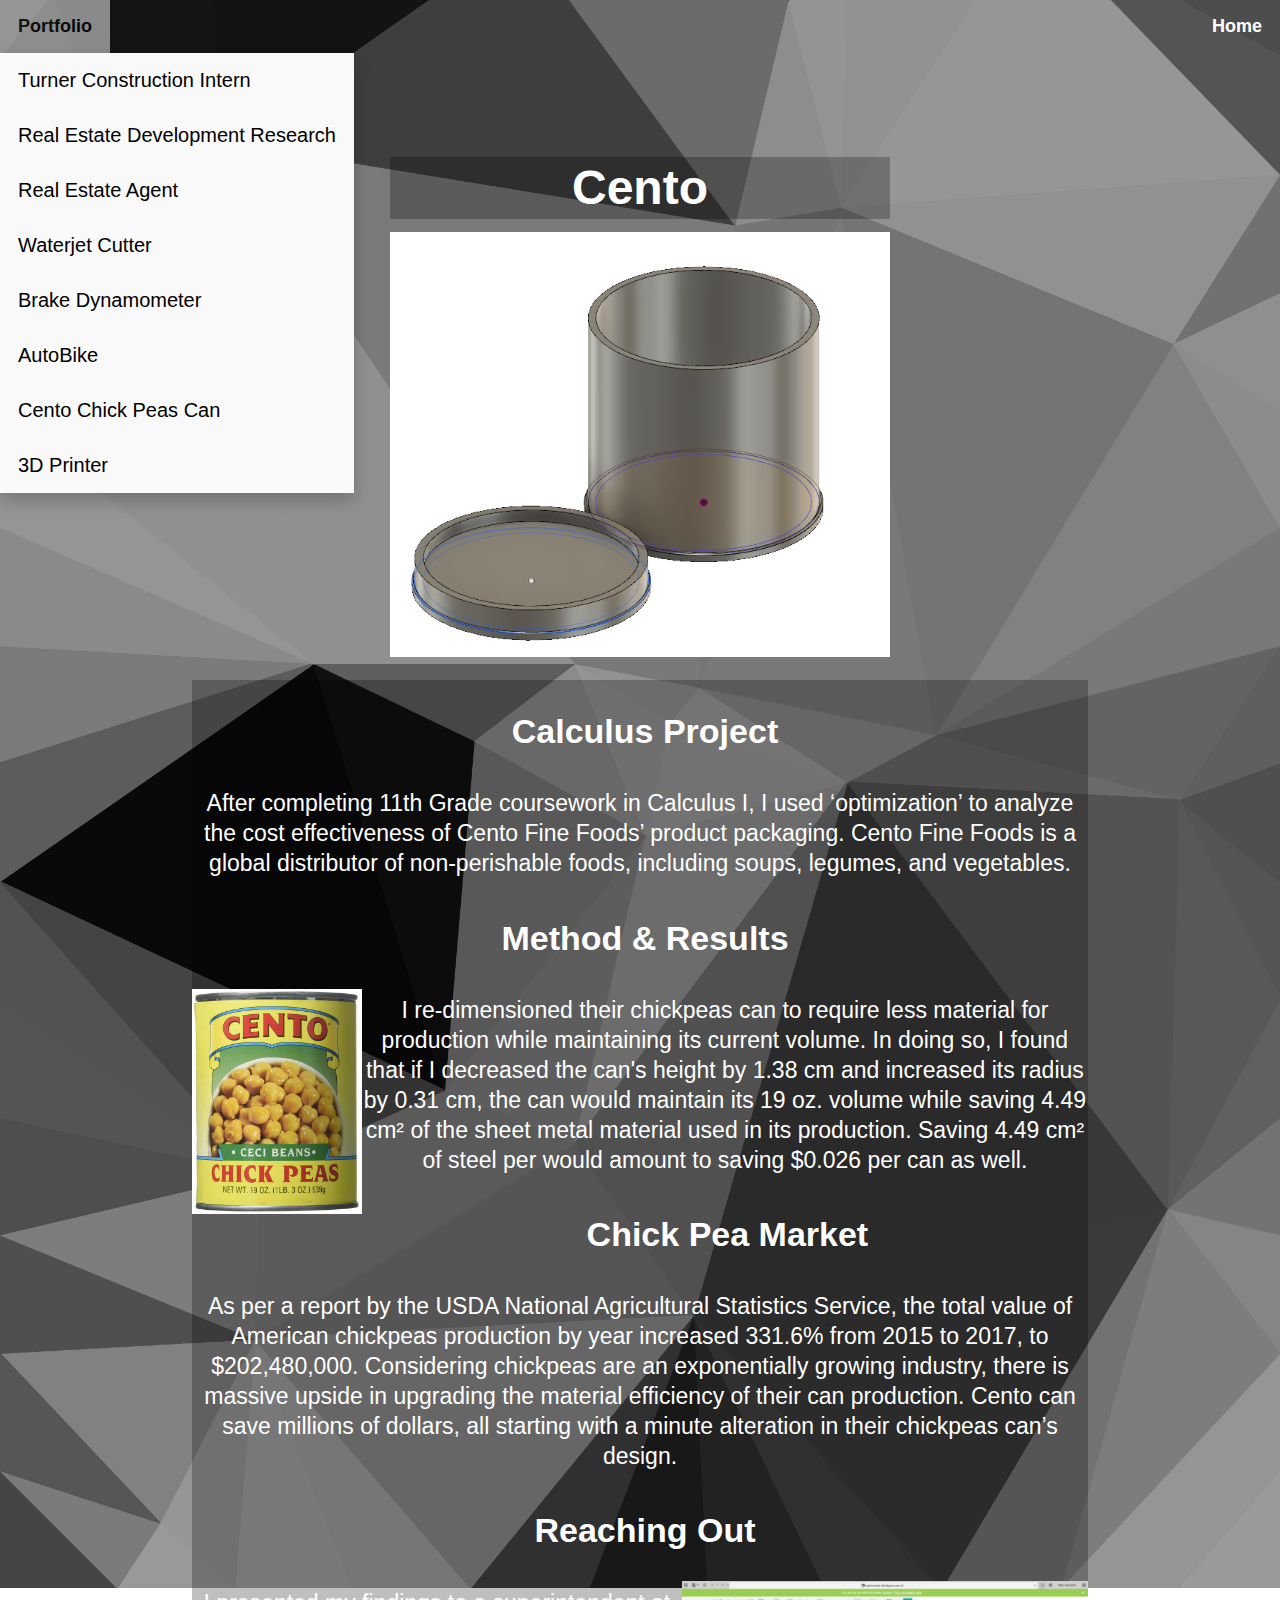
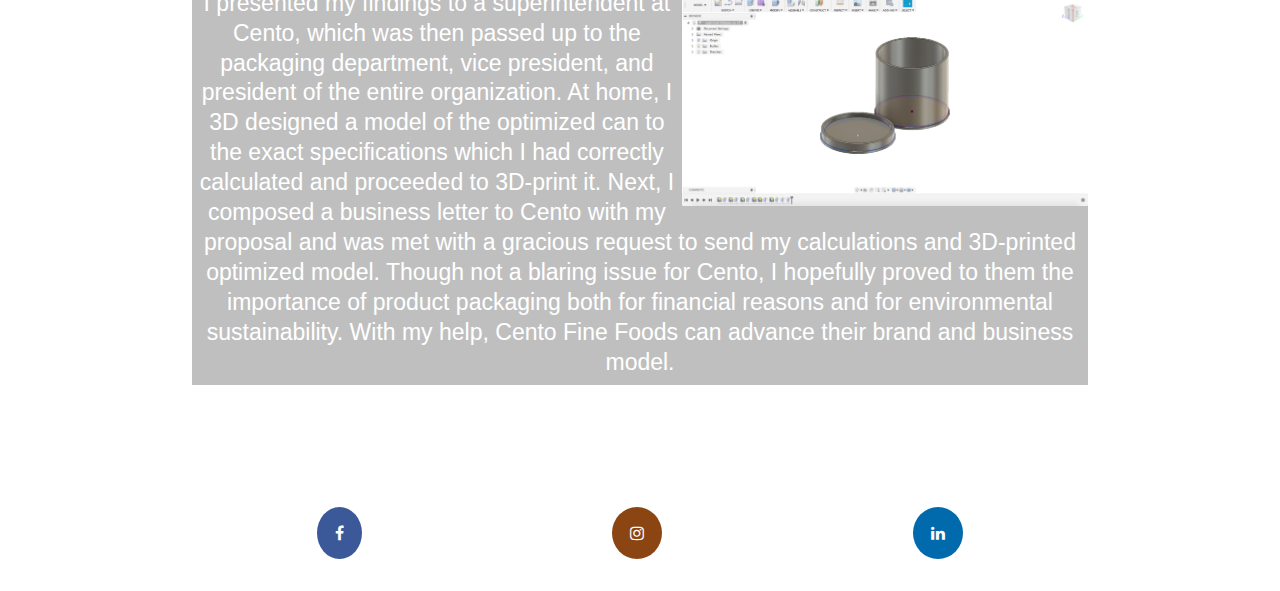
<file: html/cento.html>
<!DOCTYPE html>
<html>

    <head>
        <title>Max Horowitz</title>
        <link href="../css/style.css" rel="stylesheet" type="text/css">
        <link href="https://cdnjs.cloudflare.com/ajax/libs/font-awesome/4.7.0/css/font-awesome.min.css" rel="stylesheet">
    </head>
    <body class="parallax">
            
        <div class="navbar">
            <div class="dropdown">
                <button class="dropbtn"><b>Portfolio</b></button>
                <div class="dropdown-content">
                    <a href="../html/turner.html">Turner Construction Intern</a>
                    <a href="../html/longbeachRED.html">Real Estate Development Research</a>
                    <a href="../html/realEstate.html">Real Estate Agent</a>
                    <a href="../html/waterjetCutter.html">Waterjet Cutter</a>
                    <a href="../html/cooper.html">Brake Dynamometer</a>
                    <a href="../html/autobike.html">AutoBike</a>
                    <a href="../html/cento.html">Cento Chick Peas Can</a>
                    <a href="../html/threeDPrinter.html">3D Printer</a>
                </div>
            </div>
            <div class="home">
                <a href="../index.html" type="text/html"><b>Home</b></a>
            </div>
        </div>

        <div class="heading">
            <p><b>Cento</b></p>
            <img src="../images/centoMain.png" alt="Cento Fine Foods">
        </div>

        <div class="info">
            <h1><b>Calculus Project</b></h1>
            <p>After completing 11th Grade coursework in Calculus I, I used ‘optimization’ to analyze the cost effectiveness of Cento Fine Foods’ product packaging. Cento Fine Foods is a global distributor of non-perishable foods, including soups, legumes, and vegetables.</p>
            <h1><b>Method & Results</b></h1>
            <div class="floatL"><img src="../images/centoChickPeas.jpg"></div>
            <p>I re-dimensioned their chickpeas can to require less material for production while maintaining its current volume. In doing so, I found that if I decreased the can's height by 1.38 cm and increased its radius by 0.31 cm, the can would maintain its 19 oz. volume while saving 4.49 cm² of the sheet metal material used in its production. Saving 4.49 cm² of steel per would amount to saving $0.026 per can as well.</p>
            <h1><b>Chick Pea Market</b></h1>
            <p>As per a report by the USDA National Agricultural Statistics Service, the total value of American chickpeas production by year increased 331.6% from 2015 to 2017, to $202,480,000. Considering chickpeas are an exponentially growing industry, there is massive upside in upgrading the material efficiency of their can production. Cento can save millions of dollars, all starting with a minute alteration in their chickpeas can’s design.</p>
            <h1><b>Reaching Out</b></h1>
            <div class="floatR"><img src="../images/centoDescription.png"></div>
            <p>I presented my findings to a superintendent at Cento, which was then passed up to the packaging department, vice president, and president of the entire organization. At home, I 3D designed a model of the optimized can to the exact specifications which I had correctly calculated and proceeded to 3D-print it. Next, I composed a business letter to Cento with my proposal and was met with a gracious request to send my calculations and 3D-printed optimized model. Though not a blaring issue for Cento, I hopefully proved to them the importance of product packaging both for financial reasons and for environmental sustainability. With my help, Cento Fine Foods can advance their brand and business model.</p>
        </div>
        
        <div class="timestamp"><p><b>Date: </b>June, 2018</p>
            </div>

        <div class="grid-container-socialmedia">
                    
                    <div class="gridItemFacebook"><a href="https://www.facebook.com/profile.php?id=100010028467747" class="fa fa-facebook" target="_blank"></a></div>
                    <div class="gridItemInstagram"><a href="https://www.instagram.com/maxhorowitz/" class="fa fa-instagram" target="_blank"></a></div>
                    <div class="gridItemLinkedin"><a href="https://www.linkedin.com/in/max-horowitz-68891a17b/" class="fa fa-linkedin" target="_blank"></a></div>
                
                
        </div>
            
        
    
    </body>


</html>
</file>
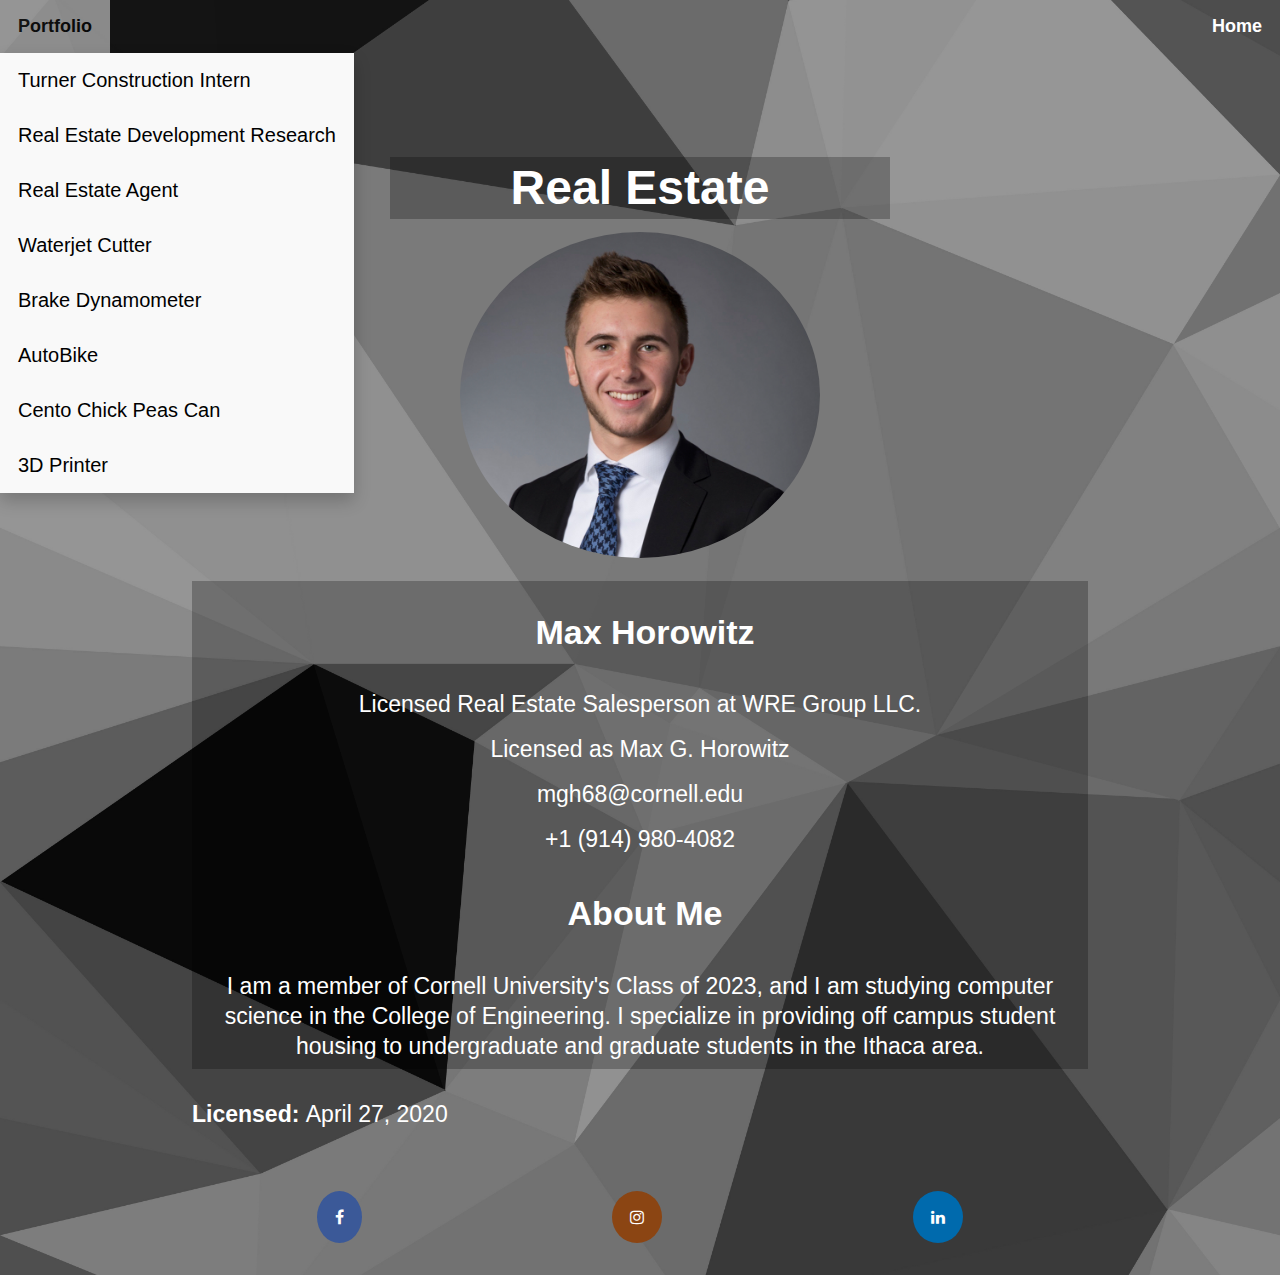
<file: html/realEstate.html>
<!DOCTYPE html>
<html>

    <head>
        <title>Max Horowitz</title>
        <link href="../css/style.css" rel="stylesheet" type="text/css">
        <link href="https://cdnjs.cloudflare.com/ajax/libs/font-awesome/4.7.0/css/font-awesome.min.css" rel="stylesheet">
    </head>
    <body class="parallax">
            
        <div class="navbar">
            <div class="dropdown">
                <button class="dropbtn"><b>Portfolio</b></button>
                <div class="dropdown-content">
                    <a href="../html/turner.html">Turner Construction Intern</a>
                    <a href="../html/longbeachRED.html">Real Estate Development Research</a>
                    <a href="../html/realEstate.html">Real Estate Agent</a>
                    <a href="../html/waterjetCutter.html">Waterjet Cutter</a>
                    <a href="../html/cooper.html">Brake Dynamometer</a>
                    <a href="../html/autobike.html">AutoBike</a>
                    <a href="../html/cento.html">Cento Chick Peas Can</a>
                    <a href="../html/threeDPrinter.html">3D Printer</a>
                </div>
            </div>
            <div class="home">
                <a href="../index.html" type="text/html"><b>Home</b></a>
            </div>
        </div>

        <div class="heading">
            <div class="realestate">
                <p><b>Real Estate</b></p>
                <img src="../images/Real%20Estate%20License%20Portrait.jpeg" alt="Max Horowitz">
            </div>
        </div>

        <div class="info">
            <h1><b>Max Horowitz</b></h1>
            <p>Licensed Real Estate Salesperson at WRE Group LLC.</p>
            <p>Licensed as Max G. Horowitz</p>
            <p>mgh68@cornell.edu</p>
            <p>+1 (914) 980-4082</p>
            <h1><b>About Me</b></h1>
            <p>I am a member of Cornell University's Class of 2023, and I am studying computer science in the College of Engineering. I specialize in providing off campus student housing to undergraduate and graduate students in the Ithaca area.</p>
        </div>
        
        <div class="timestamp"><p><b>Licensed: </b>April 27, 2020</p>
        </div>


        <div class="grid-container-socialmedia">
                    
                    <div class="gridItemFacebook"><a href="https://www.facebook.com/profile.php?id=100010028467747" class="fa fa-facebook" target="_blank"></a></div>
                    <div class="gridItemInstagram"><a href="https://www.instagram.com/maxhorowitz/" class="fa fa-instagram" target="_blank"></a></div>
                    <div class="gridItemLinkedin"><a href="https://www.linkedin.com/in/max-horowitz-68891a17b/" class="fa fa-linkedin" target="_blank"></a></div>
                
                
        </div>
            
        
    
    </body>


</html>
</file>
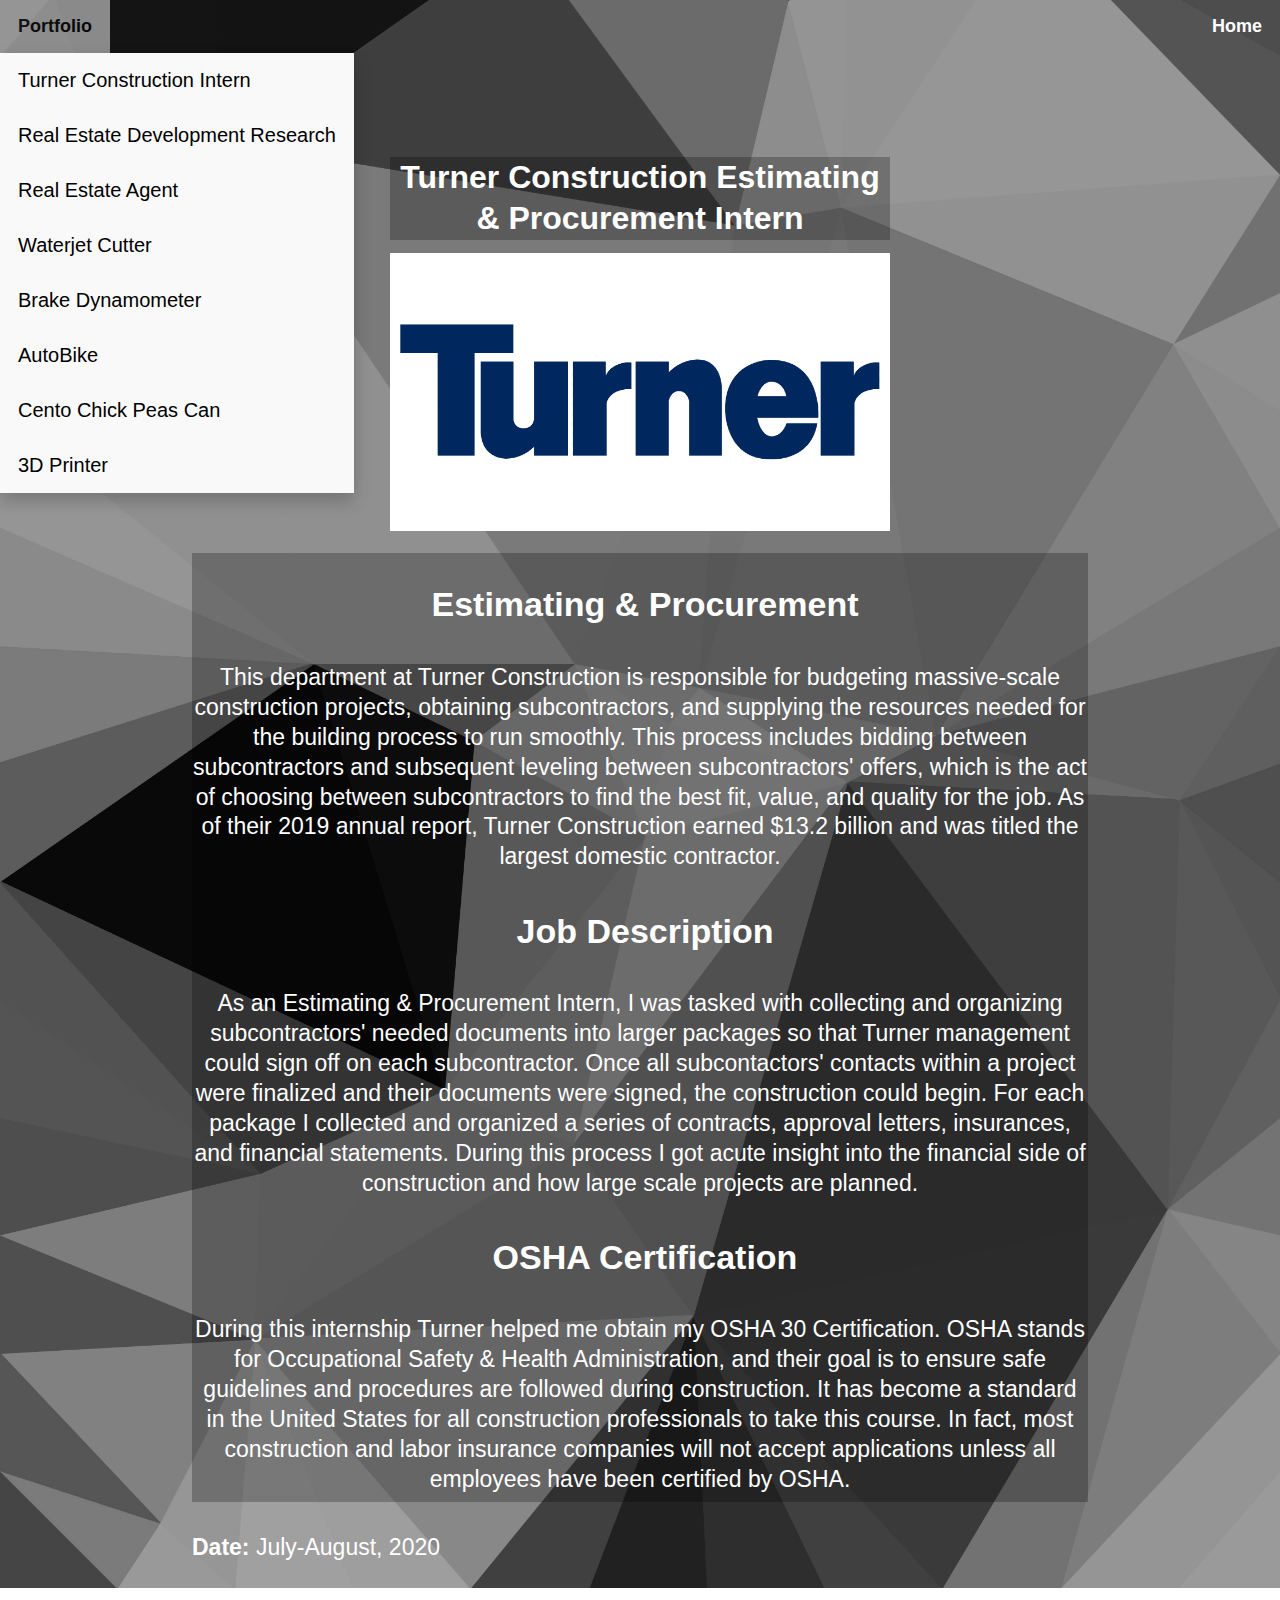
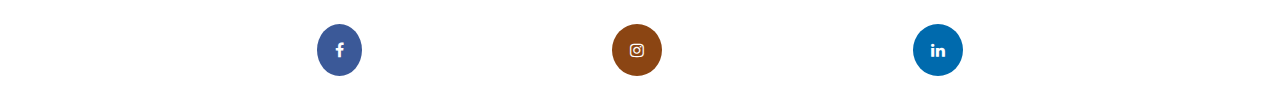
<file: html/turner.html>
<!DOCTYPE html>
<html>

    <head>
        <title>Max Horowitz</title>
        <link href="../css/style.css" rel="stylesheet" type="text/css">
        <link href="https://cdnjs.cloudflare.com/ajax/libs/font-awesome/4.7.0/css/font-awesome.min.css" rel="stylesheet">
    </head>
    <body class="parallax">
            
        <div class="navbar">
            <div class="dropdown">
                <button class="dropbtn"><b>Portfolio</b></button>
                <div class="dropdown-content">
                    <a href="../html/turner.html">Turner Construction Intern</a>
                    <a href="../html/longbeachRED.html">Real Estate Development Research</a>
                    <a href="../html/realEstate.html">Real Estate Agent</a>
                    <a href="../html/waterjetCutter.html">Waterjet Cutter</a>
                    <a href="../html/cooper.html">Brake Dynamometer</a>
                    <a href="../html/autobike.html">AutoBike</a>
                    <a href="../html/cento.html">Cento Chick Peas Can</a>
                    <a href="../html/threeDPrinter.html">3D Printer</a>
                </div>
            </div>
            <div class="home">
                <a href="../index.html" type="text/html"><b>Home</b></a>
            </div>
        </div>

        <div class="heading">
            <div class="turnerHead">
                <p><b>Turner Construction Estimating & Procurement Intern</b></p>
                <img src="../images/turnerlogo.png" alt="Turner Logo">
            </div>
            
        </div>

        <div class="info">
            <h1>Estimating & Procurement</h1>
            <p>This department at Turner Construction is responsible for budgeting massive-scale construction projects, obtaining subcontractors, and supplying the resources needed for the building process to run smoothly. This process includes bidding between subcontractors and subsequent leveling between subcontractors' offers, which is the act of choosing between subcontractors to find the best fit, value, and quality for the job. As of their 2019 annual report, Turner Construction earned $13.2 billion and was titled the largest domestic contractor.</p>
            <h1>Job Description</h1>
            <p>As an Estimating & Procurement Intern, I was tasked with collecting and organizing subcontractors' needed documents into larger packages so that Turner management could sign off on each subcontractor. Once all subcontactors' contacts within a project were finalized and their documents were signed, the construction could begin. For each package I collected and organized a series of contracts, approval letters, insurances, and financial statements. During this process I got acute insight into the financial side of construction and how large scale projects are planned.
            </p>
            <h1>OSHA Certification</h1>
            <p>During this internship Turner helped me obtain my OSHA 30 Certification. OSHA stands for Occupational Safety & Health Administration, and their goal is to ensure safe guidelines and procedures are followed during construction. It has become a standard in the United States for all construction professionals to take this course. In fact, most construction and labor insurance companies will not accept applications unless all employees have been certified by OSHA. 
            </p>
        </div>
        
        <div class="timestamp"><p><b>Date: </b>July-August, 2020</p>
            </div>

        <div class="grid-container-socialmedia">
                    
                    <div class="gridItemFacebook"><a href="https://www.facebook.com/profile.php?id=100010028467747" class="fa fa-facebook" target="_blank"></a></div>
                    <div class="gridItemInstagram"><a href="https://www.instagram.com/maxhorowitz/" class="fa fa-instagram" target="_blank"></a></div>
                    <div class="gridItemLinkedin"><a href="https://www.linkedin.com/in/max-horowitz-68891a17b/" class="fa fa-linkedin" target="_blank"></a></div>
                
                
        </div>
            
        
    
    </body>


</html>
</file>
<file: css/style.css>
* {
    margin: 0;
    padding: 0;
}

body {

    font-family: "Helvetica Neue", Helvetica, Arial, sans-serif;
    font-size: 16px;
    line-height: 0;
    margin: 0 auto;
    padding: 0em 0em 0em 0em;
}

#particles-js{
    
    background-color: #383838;
    height: 100%;
    width: 100%;
    background-size: cover;
    background-position: center;
    overflow: inherit; 
    position: absolute; 
    display: block;
    
}

#content{
    position: absolute;
    width: 100%;
    height: 100%;
    margin: auto;
    left: 0px;
    top: 0px;
}

.navbar {
    color: black;
    overflow: hidden;
}

.navbar a {
    float: left;
    font-size: min(max(14px, 2.2vw), 20px);
    line-height: 1.25;
    font-family: sans-serif;
    color: white;
    text-align: center;
    padding: 3vw 3vw;
    text-decoration: none;
}

.dropdown {
    float: left;
    overflow: hidden;
}

.home a {
    float: right;
    font-size: 18px;  
    border: none;
    outline: none;
    color: white;
    padding: 16px 18px;
    line-height: normal;
    background-color: inherit;
    font-family: inherit;
    margin: 0;
}

.dropdown .dropbtn {
    font-size: 18px;  
    border: none;
    outline: none;
    color: white;
    padding: 16px 18px;
    background-color: inherit;
    font-family: inherit;
    margin: 0;
}

.navbar a:hover, .dropdown:hover .dropbtn {
    background-color: white;
    color: black;
    opacity: 0.5;
    z-index: 1;
}

.dropdown-content {
    display: none;
    position: absolute;
    background-color: #f9f9f9;
    min-width: 170px;
    box-shadow: 0px 8px 16px 0px rgba(0,0,0,0.2);
    z-index: 1;
}

.dropdown-content a {
    float: none;
    color: black;
    padding: 15px 18px;
    text-decoration: none;
    display: block;
    text-align: left;
    z-index: 1;
}

.dropdown-content a:hover {
    background-color: #ddd;
    z-index: 1;
}

.dropdown:hover .dropdown-content {
    display: block;
}

.nameID {
    display: inline-block;
    padding:    10vh 
                30vw
                2.5vh
                30vw;
    width: 40vw;
    color: white;
    text-align: center;
    z-index: inherit;
}

.nameID p {
    width: min(40vw, 320px);
    font-size: min(max(30px, 5vw), 48px);
    line-height: 1.3;
    position: relative;
    color: inherit;
    background: rgba(0,0,0,0.25);
    font-family: inherit;
    z-index: inherit;
    margin: auto;
    margin-bottom: 1.5vh;
    margin-top: 1.5vh;
}

.nameID img {
    z-index: inherit;
    width: min(40vw, 320px);
    padding: 0 0 0 0;
    border-radius: 50%;
}

.aboutMe {
    display: inline-block;
    padding: 0vh 15vw 0vh 15vw;
    width: 70vw;
    z-index: 0;
    color: white;
}

.aboutMe p {
    z-index: inherit;
    width: 70vw;
    font-size: min(max(18px, 2.3vw), 23px);
    line-height: 1.3;
    position: relative;
    color: inherit;
    text-align: center;
    background: rgba(0,0,0,0.25);
    font-family: inherit;
    padding: 10px 5px 10px 5px;
}

.heading {
    display: inline-block;
    padding: 10vh 15vw 2.5vh 15vw;
    width: 70vw;
    z-index: 0;
    color: white;
    text-align: center;
}

.heading p {
    z-index: inherit;
    width: min(60vw, 500px);
    font-size: min(max(34px, 5vw), 48px);
    line-height: 1.3;
    position: relative;
    color: inherit;
    text-align: center;
    background: rgba(0,0,0,0.25);
    font-family: inherit;
    margin: auto;
    margin-top: 1.5vh;
    margin-bottom: 1.5vh;
}

.heading img {
    z-index: inherit;
    width: min(40vw, 500px);
    padding: 0 0 0 0;
    border-radius: 0%;
}

.longbeach img {
    z-index: inherit;
    width: min(55vw, 750px);
    padding: 0 0 0 0;
    border-radius: 0%;
}

.realestate img {
    z-index: inherit;
    width: min(30vw, 360px);
    padding: 0 0 0 0;
    border-radius: 50%;
}

.turnerHead p{
    font-size: min(max(24px, 4vw), 32px);
}

.info {
    display: inline-block;
    margin: 0vh 15vw 0vh 15vw;
    width: 70vw;
    z-index: 0;
    color: white;
    background: rgba(0,0,0,0.25);
}

.info h1 {
    z-index: inherit;
    width: 100%;
    font-size: min(max(28px, 3.5vw), 34px);
    line-height: 3;
    position: relative;
    color: inherit;
    text-align: center;
    font-family: inherit;
    margin-left: 5px;
    margin-right: 5px;
}

.info p {
    z-index: inherit;
    width: 100%;
    font-size: min(max(18px, 2.2vw), 23px);
    line-height: 1.3;
    position: relative;
    color: inherit;
    text-align: center;
    font-family: inherit;
    margin: 5px, 5px, 5px, 5px;
    padding-top: 7.5px;
    padding-bottom: 7.5px;
}

.info a {
    color: white;
}

.info img {
    height: min(20vw, 225px);
}

.timestamp {
    display: inline-block;
    margin: 5vh 15vw 5vh 15vw;
    width: 70vw;
    font-size: min(max(18px, 2.2vw), 23px);
    z-index: 0;
    color: white;
    background: rgba(0,0,0,0.25);
    float: left;
}

.list {
    padding-left: 15%;
    padding-right: 15%;
    list-style-position: inside;
    list-style:disc;
}

.list li {
    padding-top: 0.5vh;
    font-size: min(max(18px, 2.2vw), 23px);
    line-height: normal;
}

.floatR {
    float: right;
}

.floatL {
    float: left;
}

.socialMedia {
    z-index: 0;
    width: 60vw;
    padding: 5vh 20vw 5vh 20vw;
    
}

#presentationTiny {
    height: 32vw;
    width: auto;
    margin-top: 1vw;
    margin-bottom: 1vw;
    margin-left: auto;
    margin-right: auto;
}

#presentationSmall {
    width: min(27.5vw, 27.5vh); 
    height: min(32.5vw, 32.5vh); 
    display: block;
    margin-top: 1vw;
    margin-bottom: 1vw;
    margin-left: auto;
    margin-right: auto;
}

#presentationMedium {
    width: 40vw; 
    height: 50vw; 
    display: block;
    margin-top: 2vw;
    margin-bottom: 2vw;
    margin-left: auto;
    margin-right: auto;
}

#presentationLarge {
    width: 70vw; 
    height: 75vw; 
    display: block;
    margin-top: 2vw;
    margin-bottom: 2vw;
    margin-left: auto;
    margin-right: auto;
}

#presentationHorizontal {
    width: 70vw; 
    height: 45vw; 
    display: block;
    margin-top: 2vw;
    margin-bottom: 2vw;
    margin-left: auto;
    margin-right: auto;
}

#presentationHorizontalWide {
    width: 70vw; 
    height: 25vw; 
    display: block;
    margin-top: 2vw;
    margin-bottom: 2vw;
    margin-left: auto;
    margin-right: auto;
}

img {
    animation: colorize 1.0s cubic-bezier(0, 0, .78, .36) 1;
}

@keyframes colorize {
    0% {
        -webkit-filter: grayscale(100%);
        filter: grayscale(100%);
    }
    100% {
        -webkit-filter: grayscale(0%);
        filter: grayscale(0%);
    }
}

.sticky {
    position: -webkit-sticky; /* Safari */
    position: -moz-sticky;
    position: -ms-sticky;
    position: -o-sticky;
    position: sticky;
    top: 0px;
    z-index: 1;
}

.parallax { 
        /* The image used "background-image: url(abstract.jpg);"*/

    /* Set a specific height */
    background-image: url(../images/greyTriangleAbs.jpg);
    height: 100%; 

    /* Create the parallax scrolling effect */
    background-attachment: fixed;
    background-position: center;
    background-repeat: no-repeat;
    background-size: cover;
}

.dispInline {
    margin-left: auto;
    margin-right: auto;
}

.dispInline img{
    display: inline;
}

.comparison img {
    width: 30vw;
    height: 30vw;
}

.grid-container-compareHouses {
    margin-left: auto;
    margin-right: auto;
    display: grid;
    padding-left: 2.5vw;
    padding-right: 2.5vw;
    padding-top: 2.5vw;
    padding-bottom: 2.5vw;
}

.gridItemOldHouse {
    grid-column-start: 1;
    grid-column-end: 2;
    margin: auto;
}

.gridItemNewHouse {
    grid-column-start: 2;
    grid-column-end: 3;
    margin: auto;
}

.grid-container-socialmedia {
    margin-left: auto;
    margin-right: auto;
    display: grid;
    padding-left: 15vw;
    padding-right: 15vw;
    padding-top: 2.5vw;
    padding-bottom: 2.5vw;
}

.gridItemFacebook {
    grid-column-start: 1;
    grid-column-end: 2;
    margin: auto;
    
}

.gridItemInstagram {
    grid-column-start: 2;
    grid-column-end: 3;
    margin: auto;
    
}

.gridItemLinkedin {
    grid-column-start: 3;
    grid-column-end: 4;
    margin: auto;
}

.fa {
    padding: min(2vw, 2vh);
    font-size: 2vw;
    text-decoration: none;
    border-radius: 50%;
    background-color: white;
    color: white;
    position: relative;
    display: block;
}

.fa-facebook {
    background: #3B5998;
    display: inline-block;
    margin-left: 6vw;
    margin-right: 6vw;
    
}

.fa-instagram {
    background: #8b4513;
    display: inline-block;
    margin-left: 6vw;
    margin-right: 6vw;

}

.fa-linkedin {
    background: #006AAD;
    display: inline-block;
    margin-left: 6vw;
    margin-right: 6vw;
}
</file>
